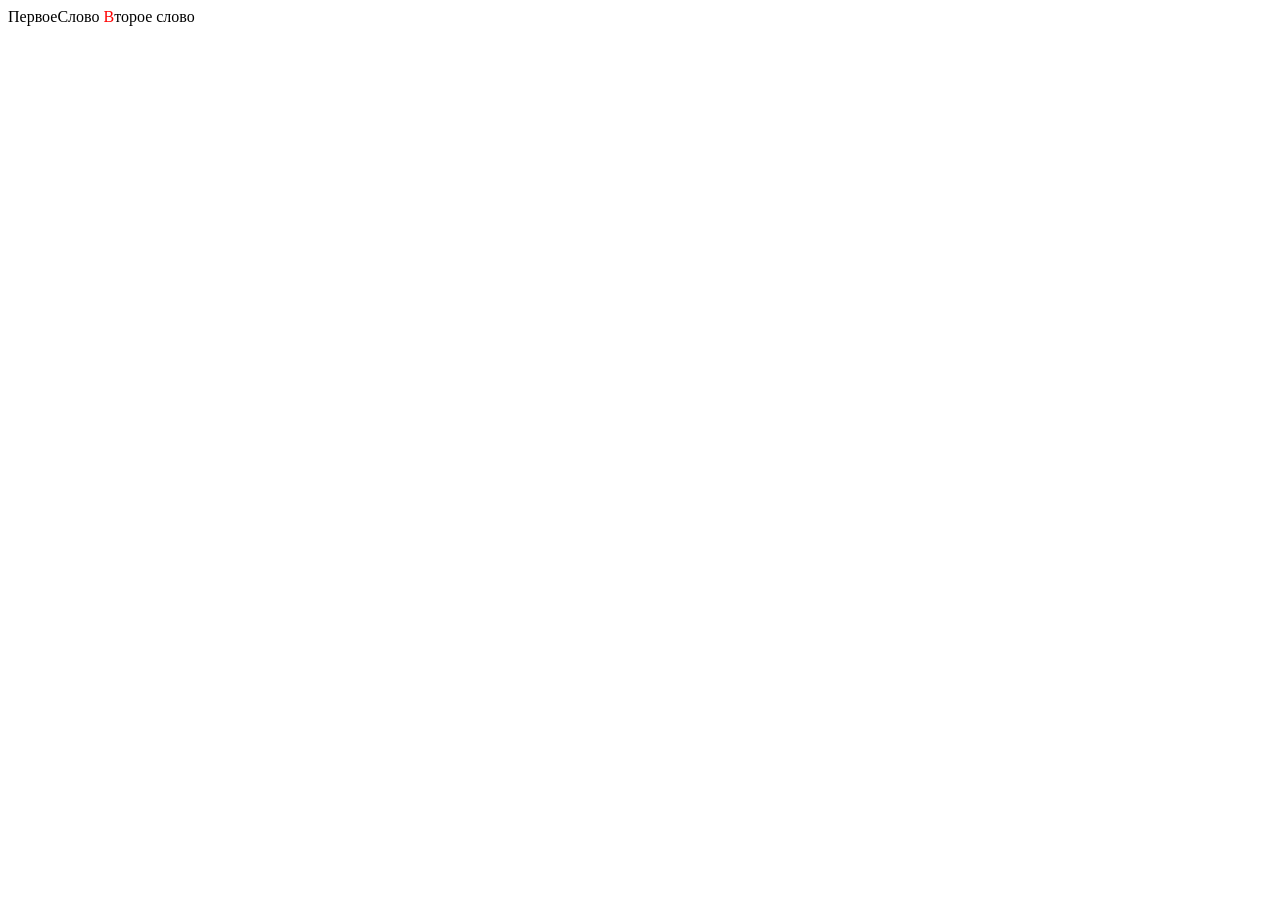
<file: index.html>
<html lang="en">
<head>
    <meta charset="UTF-8">

    <meta name="viewport" content="width=device-width, initial-scale=1.0">
    <title>Лаба</title>
    <style>
        .fw:after{
            content: " В";
            color:red;
        }
        
    </style>
</head>
<body>
   <span class ="fw"> ПервоеСлово</span>торое слово
  
</body>
</html>
</file>
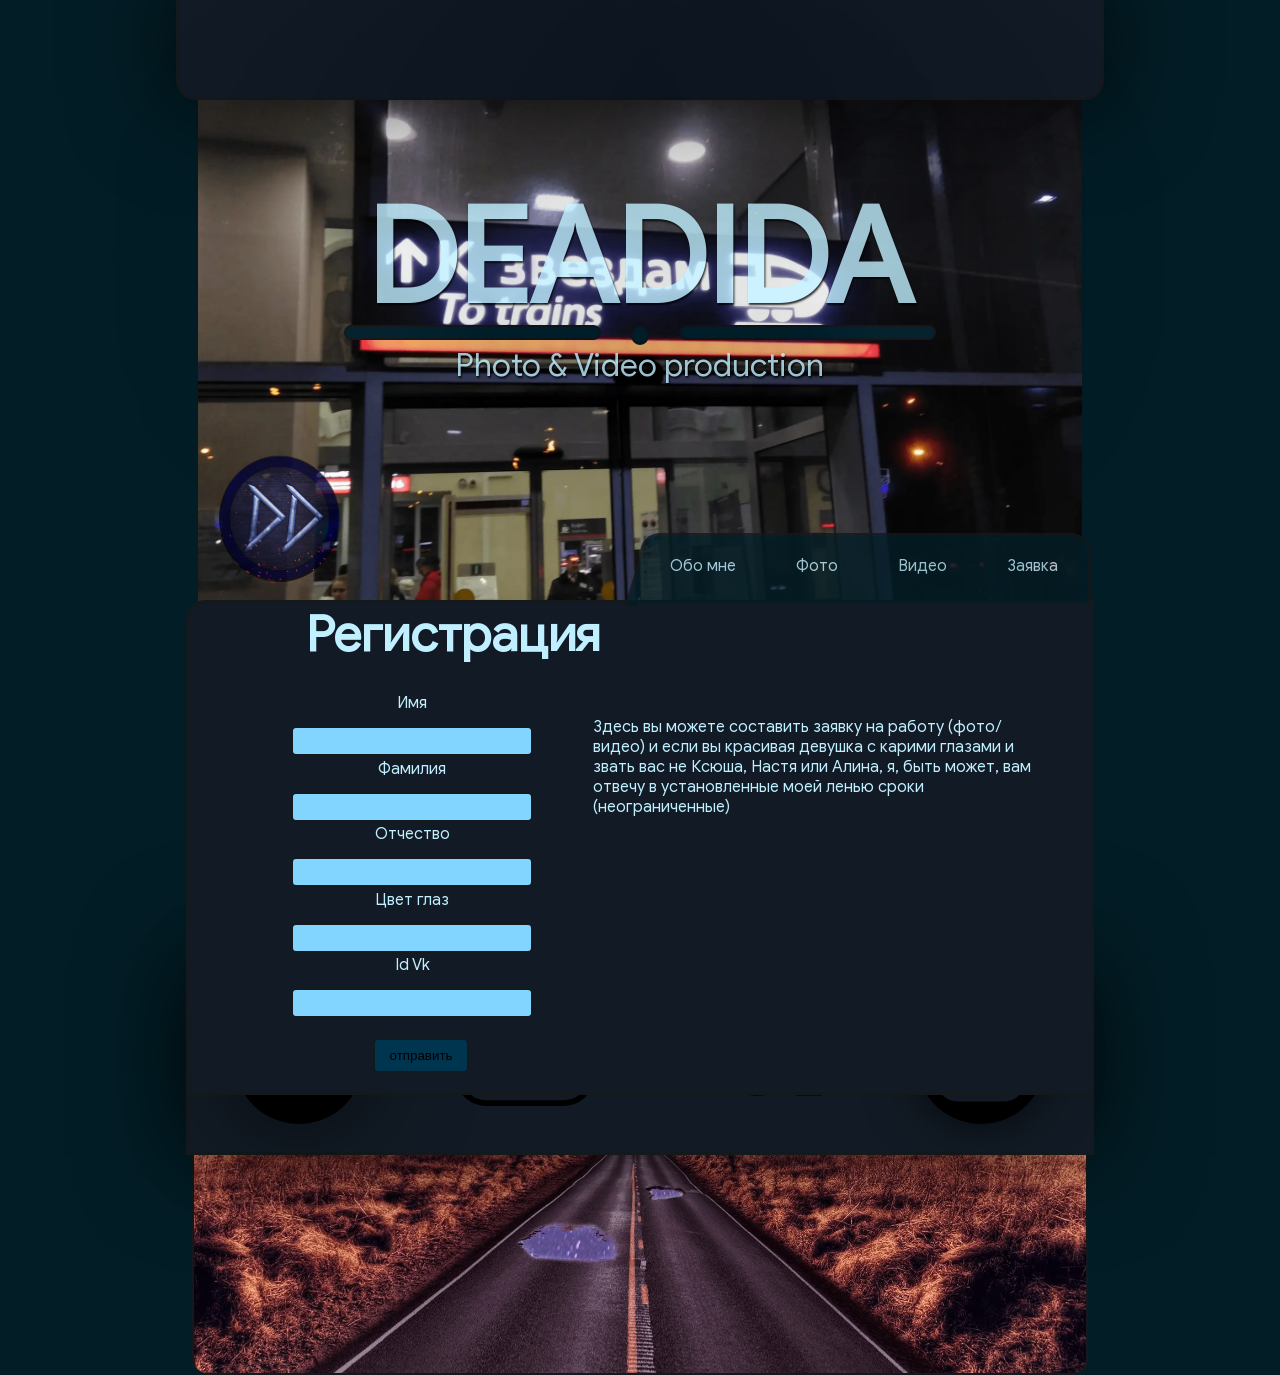
<file: reg.html>
<html lang="en">
<head>
    <meta charset="UTF-8">

    <meta name="viewport" content="width=device-width, initial-scale=1.0">
    <title>Регистрация</title>

    <link rel="stylesheet" href="styles/styles2.css" type="text/css">
</head>
<body>
    <header speeds ="20" class="header4 layer head">
        <div speeds ="40" class="layer headh"> 
            <div class="phonenav">
                <a href="about.html" class="pnItems"><div>Обо мне</div></a>
                <a href="photo.html" class="pnItems"><div >Фото</div></a>
                <a href="video.html" class="pnItems"><div >Видео</div></a>
                <a href="reg.html" class="pnItems"><div >Заявка</div></a>
            </div>
        </div>
        <h1 speeds ="35" class="layer" ><span class = "shad">DEADIDA<span></h1>
            <div speeds ="45" class="layer conteinerofline">
                <div class="citem1"></div>
                <div class="citem2"></div>
                <div class="citem1"></div>
            </div>
        <div class="layer"><small ><span speeds ="235" class = " shad">  Photo & Video production</span></div></small>
    </header>
    
    <section speeds ="40" class= "layer">
        <div class="layer section">
            <div class="plaash">
            </div>
            <div speeds = "70" class="layer1 logo"><img src="images/logo.png" alt="это был логотип" class = "ImgSize"></div>
            <nav>
                <div class="navitem"><a href="about.html"><span class = "i1">Обо мне</span></a></div>
                <div class="navitem"><a href="photo.html"><span class = "i2">Фото</span></a></div>
                <div class="navitem"><a href="video.html"><span class = "i3">Видео</span></a></div>
                <div class="navitem"><a href="reg.html"><span class = "i5">Заявка</span></a></div>
            </nav>
        </div>
        <h2 class = "me">Регистрация</h2>
        <div class="containerofreg">
            <form>
                <p class= "ie">Имя</p>
                <input id ="form1" name="имя" id='name'>
                <p class= "ie">Фамилия</p>
                <input id ="form1" name="фамилия" id='name'> 
                <p class= "ie">Отчество</p>
                <input id ="form1" name="отчество" id='name'> 
                <p class= "ie">Цвет глаз</p>
                <input id ="form1" name="цвет глаз" id='name'>
                <p class= "ie">Id Vk</p> 
                <input id ="form1" name="id Vk" id='name'> 
                <input class ="ieB" type='button' value='отправить'>
            </form>
            <div class="regdescription">
                Здесь вы можете составить заявку на работу (фото/видео)
                 и если вы красивая девушка с карими глазами и звать вас не Ксюша, Настя или Алина, я,
                  быть может, вам отвечу в установленные моей ленью сроки (неограниченные)
            </div>
        </div>
    </section>
<div class="posreg"></div><div class="prefooter3 prefooter"></div></div>
<div class="posreg2 layer" speeds = "10000" ></div>
    <footer class=" layer" speeds = "-10" >
        <div class="SvgCont">
            <a href="https://twitter.com/Deadida322" class="SvgItem1"></a>
            <a href="https://www.youtube.com/channel/UCnaMoszaAuo6QIQ1X-cICiA" div class="SvgItem2"></a>
            <a href="https://vk.com/davidal" div class="SvgItem3"></a>
            <a href="https://www.instagram.com/deadida32/" class="SvgItem4"></a>
        </div>
    </footer></div>
    <script src="js/jquery-1.12.4.min.js"></script>
    <script src="js/jquery.event.move.js" type="text/javascript"></script>
    <script src="js/jquery.twentytwenty.js" type="text/javascript"></script>
    <script src="main.js">
        $('#BeforeAfterContainer').twentytwenty()
    </script>


</body>

</html>
</file>
<file: styles/styles2.css>
@font-face{
    font-family: GoogleS; 
    src: url(fonts/WebFont.ttf);

}
.phonenav{
    display: none;
}
* {
    box-sizing: border-box;
    margin: 0px;
    padding: 0;
    
}
a { z-index: 30; 
    text-decoration: none; 
    color: #c0efff;
   } 
a:hover { text-decoration: none; }
body{
    margin: 0;
    padding: 0;
    background: #031d26;
    font-family: 'GoogleS';
    color: #c0efff;
}

header{
    position: relative;
    text-align: center;
    box-sizing: border-box;
    min-height: 80%;
    padding-top: 10%;
    width: 69%;
    background-position:center;
    background-image: url(../images/main2.jpg);
    background-size:cover;
    left: 15.5%;
    right: 22.5%;
    margin-top: 50px;

}
.header2{
    background-image: url(../images/after.jpg);
}
.header4{
    background-image: url(../images/head4.jpg);
}
.containerofreg{
    margin-top: 3%;
    display: flex;
    justify-content: space-around;
    width:100%;
}

form{
    margin-left: 10%;
    display: flex;
    justify-content: space-around;
    flex-direction: column;
    text-align: center;
    height: 400px;
}
input{
    margin-left: -20%;
    border: 2px solid #13191c;
    border-radius:5px; 
    background-color: #81d5ff;
    width: 140%;
    height: 30px;
}
.ie{
    font-size: 16px;
    height: 30px;
}
.ieB{
    background-color: #003550;
    width: 55%;
    margin-left: 27.5%;
    margin-top: 10%;
    margin-bottom: 10%;
    height: 35px;
}
.posreg{
    margin-top: -280px;
}
.posreg2{
    margin-top: -170px;
}
.regdescription{
    width: 50%;
    margin-top: 25px;
}
h1{
    font-size: 200px;
    opacity: 0.8;
}
h2{
    font-size: 50px;
}
.shad{
    text-shadow: 1px 2px 2px black, 0 0 2em black;
}
small{
    padding: -15px;
    font-size:55px;
    opacity: 0.8;
}
.headh{
    display: block;
    position: absolute;
    top:-70px;
    left: -2.5%;
    background-color:#121b25;
    width: 105%;
    height: 120px;
    border-radius: 0px 0px 20px 20px;
    border: 3px solid #13191c;
    box-shadow: 0 0.2px 100px 2px rgba(0,0,0,0.7);
}
.conteinerofline{
    margin: 0 auto;
    margin-top: -15px;
    display:flex;
    top: 30%;
    justify-content: space-around;
    width: 67%;
}

.citem1{
    width: 50%;
    height: 15px;
    background-color: #04232e;
    border-radius: 15px;
    border: 2px solid #13191c;
}
.citem2{
    margin-left: 30px;
    margin-right: 30px;
    width: 20px;
    height: 20px;
    background-color: #04232e;
    border-radius: 15px;
    border: 2px solid #13191c;
}
nav{
    width:100%;
    height: 40px;
    display: flex;
    justify-content: space-around;
    align-items: start;

}
.navitem{
    min-width:70px;
}
.section{
    position: relative;
    width:50%;
    top: -70px;
    background-color:rgba(3,29,38,1);
    left: 50%;
    right: 15%;
    height: 70px;
    padding-top:20px;
    border-right: 3px solid #13191c;
    border-top: 3px solid #13191c;
    border-radius: 20px 20px 0px 0px;
    opacity: 80%;
}
.logo{
    position: absolute;
    top: -130px;
    left: -94%;
    width: 30%;
}
section{
    position: relative;
    top:-50px;
    left: 14.5%;
    right: 15%;
    background-color:#121b25;
    border: 3px solid #13191c;
    width: 71%;
    border-radius: 20px 0px 0px 0px;
    z-index: 2;

}
.section2{
    display: flex;
    justify-content: space-between;
    width: 93%;
    margin-left: 5%;

}
.plaash{
    background-color:rgba(3,29,38,1);
    transform: skewX(-17deg);
    width: 2.8%;
    height: 70px;
    top:0;
    left:-1.2%;
    position: absolute;
    border-radius: 20px 20px 0px 0px;
    border-left: 3px solid #13191c;
}
span{
    transition: all ease-in-out 0.5s;
}
 a span:hover {
    text-decoration: underline;
    color: #38c4f4;
    font-size: 30px;
    transition: all ease-in-out 0.3s;
    text-shadow: 1px 2px 2px black;
    
   }
.ya{
    border-radius: 15px;
    width: 100%;
    margin-bottom: 40px;
}
.about{
    width: 30%; 
    margin-top: 10px;
    font-size: 20px;
    text-align:left;}
.me{
    margin-left: 13%;
    margin-top: -70px;

}
.line{
    width: 97%;
    height: 10px;
    background-color: #04232e;
    border-radius: 15px;
    border: 2px solid #13191c;
    position: absolute;
    left: 1.5%;
}
.AeContainer{
    display: flex;
    margin-top: 20px;
    justify-content: space-around;
    transition: ease-in-out 0.3s;
}
.AeContainer img:hover {
    transform: scale(1.2);
    transition: ease-in-out 0.3s;
   
}
#lay3 :hover {
    width: 40%;
    background-color: #25c5ff;
   
}

.AeContainer img{
    transition: ease-in-out 0.3s;
   
}
.AeItem{
    position: relative;
    width:25%;
    margin: 30px;
    border: 2px solid #13191c;
}
.AeItemIMG{
    margin-left: 0%;
    width: 10vw;
    border: 2px solid #13191c;
}
.ContainerOf3lines{
    display: flex;
    margin-top: 10px;
    justify-content: space-around;
}
.lines3{
    height: 10px;
    width: 30%;
    background-color: #04232e;
    border-radius: 15px;
    border: 2px solid #13191c;
}
.lines2{
    width: 30%;
}
.ContainerOf2lines{
    width: 60vw;
    display: flex;
    margin-top: 10px;
    margin-left: 5%;
    justify-content: space-around;

}
.lines1{
    width: 100%;
    margin-left: 10%;
    padding-left: 7%;

}
.ImgSize{
    width: 90%;
}
.pos{
    position: relative;
    margin-top: -800px; 
}
.pos2{
    position: relative;
    margin-top: -300px; 
}
.pos4{
    position: relative;
    margin-top: -950px; 
}
.pos44{
    position: relative;
    margin-top: -350px; 
}
.prefooter{
    position: relative;
    left: 15%;
    bottom: 100px;
    width:70%;
    height:600px;
    display: block;
    border-radius: 15px;
    border: 2px solid #13191c;
    background-image: url(../images/pf2.jpg);
    background-position:center;
    background-size: cover;
}
.prefooter2{
    background-image: url(../images/pf3.jpg);
}
.prefooter3{
    background-image: url(../images/pf4.jpg);
}
footer{
    position: relative;
    display: flex;
    background-color:#121b25;
    height: 200px;
    width: 71%;
    left: 14.5%;
    top: -20px;
    z-index: 1;
    border-radius: 20px 20px 0px 0px;
    border: 3px solid #13191c;
    box-shadow: 0 0.2px 100px 2px rgba(0,0,0,0.7);
}
.SvgCont{
    display: flex;
    margin-top: 10px;
    width: 100%;
    margin-top: 30px;
    height:70%;
    justify-content: space-around;
}
.SvgItem1{
    transition: all ease-in-out 0.5s;
    background-image: url(../images/tw1.svg);
    background-position:center;
    background-size: cover;
    width: 130px;
    border-radius: 1500px;
    box-shadow: 0 0.2px 100px 2px rgba(0,0,0,0.7);
}
.SvgItem2{
    transition: all ease-in-out 0.5s;
    background-image: url(../images/yt1.svg);
    background-size: cover;
    width: 140px;
    background-position:center;
}
.SvgItem3{
    transition: all ease-in-out 0.5s;
    background-image: url(../images/vk1.svg);
    background-size: cover;
    width: 140px;;
    background-position:center;
}
.SvgItem4{
    
    background-image: url(../images/inst1.svg);
    background-size: cover;
    border-radius: 150px;
    width: 130px;;
    box-shadow: 0 0.2px 50px 2px rgba(0,0,0,0.7);
    transition: all ease-in-out 0.5s;
    background-position:center;
}
.SvgItem1:hover{
    transition: all ease-in-out 0.5s;
    background-image: url(../images/tw2.svg);
    border-radius: 150px;
    box-shadow: 0 0.2px 100px 2px rgba(0,0,0,0);
    
}
.SvgItem2:hover{
    background-image: url(../images/yt2.svg);
    transition: all ease-in-out 0.5s;
}
.SvgItem3:hover{
    background-image: url(../images/vk2.svg);
    transition: all ease-in-out 0.5s;
}
.SvgItem4:hover{
    background-image: url(../images/inst2.svg);
    transition: all ease-in-out 0.5s;
    box-shadow: 0 0.2px 100px 2px rgba(0,0,0,0);
}
.AeContainer2{
    display: flex;
    margin-top: 620px;
    height:100px;
    justify-content: space-around;
    transition: ease-in-out 0.3s;
}
.AeItemIMG2{
    margin: 10%;
    width: 5vw;

}


.galleryContainer{
    display: flex;
    width: 0%;
    height: 150px;
    margin-top: 20px;
    justify-content: space-around;
    animation-duration: 1.5s;
    animation-timing-function: ease-out;
    animation-iteration-count: 1;
    animation-fill-mode: forwards;
    z-index: 4000;
}
@keyframes vidcont{
    0%{
        opacity: 0%;
        width: 0%;
        z-index: 4000000;
    }
    70%{
        opacity: 100%;
    }
    100%{
        width: 100%;
        z-index: 40000;
    }
}
@keyframes vidcont3{
    0%{
        opacity: 0%;
        width: 0%;
        z-index: 4000000;
    }
    100%{
        width: 100%;
        z-index: 40000;
        opacity: 100%;
    }
}
.gal1{
    transition: all ease-in-out 0.5s;
    background-image: url(../images/gal1.webp);
    background-position:center;
    background-size: cover;
    width: 40%;
    height: 200px;
    border-radius: 15px;
    box-shadow: 0 0.2px 100px 2px rgba(0,0,0,0.3);
    border: 3px solid #13191c;
    z-index: 300;
}

.Arrow{
    transition: all ease-in-out 0.5s;
    margin-top: 65px;
    background-image: url(../images/Arrow.png);
    background-position:center;
    background-size: cover;
    width: 40%;
    height: 50px;
    border-radius: 2px;
    display: block;
    z-index: 300;

}
.posl{
    position: relative;
    top: 250px;
}
.gal2{
    transition: all ease-in-out 0.5s;
    background-image: url(../images/gal2.webp);
    background-position:center;
    background-size: cover;
    width: 40%;
    height: 200px;
    border-radius: 15px;
    box-shadow: 0 0.2px 100px 2px rgba(0,0,0,0.3);
    border: 3px solid #13191c;
    z-index: 300;
}
.gal3{
    transition: all ease-in-out 0.5s;
    background-image: url(../images/gal3.webp);
    background-position:center;
    background-size: cover;
    width: 40%;
    height: 200px;
    border-radius: 15px;
    box-shadow: 0 0.2px 100px 2px rgba(0,0,0,0.3);
    border: 3px solid #13191c;
    z-index: 300;

}
.gal4{
    transition: all ease-in-out 0.5s;
    background-image: url(../images/gal4.webp);
    background-position:center;
    background-size: cover;
    width: 40%;
    height: 200px;
    z-index: 300;
    border-radius: 15px;
    box-shadow: 0 0.2px 100px 2px rgba(0,0,0,0.3);
    border: 3px solid #13191c;

}
.gal5{
    transition: all ease-in-out 0.5s;
    background-image: url(../images/gal5.webp);
    background-position:center;
    background-size: cover;
    width: 40%;
    z-index: 300;
    height: 200px;
    border-radius: 15px;
    box-shadow: 0 0.2px 100px 2px rgba(0,0,0,0.3);
    border: 3px solid #13191c;

}.gal6{
    transition: all ease-in-out 0.5s;
    background-image: url(../images/gal6.webp);
    background-position:center;
    background-size: cover;
    width: 40%;
    z-index: 300;
    height: 200px;
    border-radius: 15px;
    box-shadow: 0 0.2px 100px 2px rgba(0,0,0,0.3);
    border: 3px solid #13191c;

}.gal7{
    transition: all ease-in-out 0.5s;
    background-image: url(../images/gal7.webp);
    background-position:center;
    background-size: cover;
    z-index: 300;
    width: 40%;
    height: 200px;
    border-radius: 15px;
    box-shadow: 0 0.2px 100px 2px rgba(0,0,0,0.3);
    border: 3px solid #13191c;

}

.gal8{
    transition: all ease-in-out 0.5s;
    background-image: url(../images/gal8.webp);
    background-position:center;
    background-size: cover;
    width: 40%;
    z-index: 300;
    height: 200px;
    border-radius: 15px;
    box-shadow: 0 0.2px 100px 2px rgba(0,0,0,0.3);
    border: 3px solid #13191c;

}
.gal9{
    transition: all ease-in-out 0.5s;
    background-image: url(../images/gal9.webp);
    background-position:center;
    background-size: cover;
    width: 40%;
    height: 200px;
    border-radius: 15px;
    box-shadow: 0 0.2px 100px 2px rgba(0,0,0,0.3);
    border: 3px solid #13191c;
    z-index: 300;
}
.gal10{
    transition: all ease-in-out 0.5s;
    background-image: url(../images/about1.jpg);
    background-position:center;
    background-size: cover;
    width: 40%;
    height: 200px;
    border-radius: 15px;
    box-shadow: 0 0.2px 100px 2px rgba(0,0,0,0.3);
    border: 3px solid #13191c;
    z-index: 300;
}
.gal11{
    transition: all ease-in-out 0.5s;
    background-image: url(../images/gal11.webp);
    background-position:center;
    background-size: cover;
    width: 40%;
    height: 200px;
    border-radius: 15px;
    box-shadow: 0 0.2px 100px 2px rgba(0,0,0,0.3);
    border: 3px solid #13191c;
    z-index: 300;
}
.gal12{
    transition: all ease-in-out 0.5s;
    background-image: url(../images/gal12.webp);
    background-position:center;
    background-size: cover;
    width: 40%;
    height: 200px;
    border-radius: 15px;
    box-shadow: 0 0.2px 100px 2px rgba(0,0,0,0.3);
    border: 3px solid #13191c;
    z-index: 300;
}
.gal13{
    transition: all ease-in-out 0.5s;
    background-image: url(../images/gal13.webp);
    background-position:center;
    background-size: cover;
    width: 40%;
    height: 200px;
    border-radius: 15px;
    box-shadow: 0 0.2px 100px 2px rgba(0,0,0,0.3);
    border: 3px solid #13191c;
    z-index: 300;
}
.gal14{
    transition: all ease-in-out 0.5s;
    background-image: url(../images/gal14.webp);
    background-position:center;
    background-size: cover;
    width: 40%;
    height: 200px;
    border-radius: 15px;
    box-shadow: 0 0.2px 100px 2px rgba(0,0,0,0.3);
    border: 3px solid #13191c;
    z-index: 300;
}
.gal15{
    transition: all ease-in-out 0.5s;
    background-image: url(../images/gal15.webp);
    background-position:center;
    background-size: cover;
    width: 40%;
    height: 200px;
    border-radius: 15px;
    box-shadow: 0 0.2px 100px 2px rgba(0,0,0,0.3);
    border: 3px solid #13191c;
    z-index: 300;
}
.gal16{
    transition: all ease-in-out 0.5s;
    background-image: url(../images/gal16.webp);
    background-position:center;
    background-size: cover;
    width: 40%;
    height: 200px;
    border-radius: 15px;
    box-shadow: 0 0.2px 100px 2px rgba(0,0,0,0.3);
    border: 3px solid #13191c;
    z-index: 300;
}
.gal17{
    transition: all ease-in-out 0.5s;
    background-image: url(../images/vid1.jpg);
    background-position:center;
    background-size: cover;
    width: 40%;
    height: 200px;
    border-radius: 15px;
    box-shadow: 0 0.2px 100px 2px rgba(0,0,0,0.3);
    border: 3px solid #13191c;
    z-index: 300;
}
.gal18{
    transition: all ease-in-out 0.5s;
    background-image: url(../images/vid2.jpg);
    background-position:center;
    background-size: cover;
    width: 40%;
    height: 200px;
    border-radius: 15px;
    box-shadow: 0 0.2px 100px 2px rgba(0,0,0,0.3);
    border: 3px solid #13191c;
    z-index: 300;
}
.gal19{
    transition: all ease-in-out 0.5s;
    background-image: url(../images/gal19.jpg);
    background-position:center;
    background-size: cover;
    width: 40%;
    height: 200px;
    border-radius: 15px;
    box-shadow: 0 0.2px 100px 2px rgba(0,0,0,0.3);
    border: 3px solid #13191c;
    z-index: 300;
}
.gal20{
    transition: all ease-in-out 0.5s;
    background-image: url(../images/gal20.jpg);
    background-position:center;
    background-size: cover;
    width: 40%;
    height: 200px;
    border-radius: 15px;
    box-shadow: 0 0.2px 100px 2px rgba(0,0,0,0.3);
    border: 3px solid #13191c;
    z-index: 300;
}
.gal21{
    transition: all ease-in-out 0.5s;
    background-image: url(../images/gal21.jpg);
    background-position:center;
    background-size: cover;
    width: 40%;
    height: 200px;
    border-radius: 15px;
    box-shadow: 0 0.2px 100px 2px rgba(0,0,0,0.3);
    border: 3px solid #13191c;
    z-index: 300;
}
.gal22{
    transition: all ease-in-out 0.5s;
    background-image: url(../images/gal22.jpg);
    background-position:center;
    background-size: cover;
    width: 40%;
    height: 200px;
    border-radius: 15px;
    box-shadow: 0 0.2px 100px 2px rgba(0,0,0,0.3);
    border: 3px solid #13191c;
    z-index: 300;
}
.gal23{
    transition: all ease-in-out 0.5s;
    background-image: url(../images/gal23.jpg);
    background-position:center;
    background-size: cover;
    width: 40%;
    height: 200px;
    border-radius: 15px;
    box-shadow: 0 0.2px 100px 2px rgba(0,0,0,0.3);
    border: 3px solid #13191c;
    z-index: 300;
}
.gal25{
    transition: all ease-in-out 0.5s;
    background-image: url(../images/gal25.jpg);
    background-position:center;
    background-size: cover;
    width: 40%;
    height: 200px;
    border-radius: 15px;
    box-shadow: 0 0.2px 100px 2px rgba(0,0,0,0.3);
    border: 3px solid #13191c;
    z-index: 300;
}
.gal26{
    transition: all ease-in-out 0.5s;
    background-image: url(../images/gal26.jpg);
    background-position:center;
    background-size: cover;
    width: 40%;
    height: 200px;
    border-radius: 15px;
    box-shadow: 0 0.2px 100px 2px rgba(0,0,0,0.3);
    border: 3px solid #13191c;
    z-index: 300;
}
.posLine{
    position: relative;
    top: 100px;
}
.posLine2{

    margin-top: 400px;
}
#vid1{
    transition: all ease-in-out 0.5s;
    background-position:center;
    background-size: cover;
    width: 80%;
    height: 60%;
    border-radius: 15px;
    box-shadow: 0 0.2px 100px 2px rgba(0,0,0,0.3);
    border: 3px solid #13191c;
    z-index: 300;
}
#vid2{
    transition: all ease-in-out 0.5s;
    background-position:center;
    background-size: cover;
    width: 40%;
    height: 60%;
    border-radius: 15px;
    box-shadow: 0 0.2px 100px 2px rgba(0,0,0,0.3);
    border: 3px solid #13191c;
    z-index: 300;
}
#vid3{
    transition: all ease-in-out 0.5s;
    background-position:center;
    background-size: cover;
    width: 80%;
    height: 60%;
    border-radius: 15px;
    box-shadow: 0 0.2px 100px 2px rgba(0,0,0,0.3);
    border: 3px solid #13191c;
    z-index: 300;
}
.VidContainer{
    display: flex;
    width: 100%;
    height: 160%;
    margin-top: 20px;
    cursor: pointer;
    justify-content: space-around;
}
.descriptionContainer{
    display: flex;
    width: 100%;
    height: 170px;
    margin-top: 55px;
    justify-content: space-around;
}
.desc1{
    margin-left: 0%;
    width: 20%;
    text-align: center;
    animation-duration: 1.5s;
    animation-timing-function: ease-out;
    animation-iteration-count: 1;
    animation-fill-mode: forwards;
    opacity: 0;
}
h4{
    z-index: 200;
}
@keyframes vidcont2{
    0%{
        opacity: 0%;
    }
    100%{
        opacity: 100%;
    }
    
}
.descvid1{
    margin-left: 0%;
    width: 80%;
    height: 300%;
    text-align: center;
}
.descriptionvidContainer{
    display: flex;
    width: 100%;
    height: 70px;
    margin-top: 55px;
    justify-content: space-around;
}
.gal:hover{
    transform: scale(1.2);
    box-shadow: 0 0.2px 100px 2px rgba(0, 204, 255, 0.5);
    z-index: 300;
    cursor: pointer;
}
.descriptionContainer > a:hover{
    font-size: 6px;
    color: #25c5ff;

}
#Box{
    margin: 30px auto;
    width: 80%;
    height: 60%;
    z-index: 40000000;
    border-radius: 14px;
    border: 3px solid #13191c;
}
.el1{
    width: 100%;
    height: 100%;
}
.gallery2{
    height: 140%;
}
.pelena{
    display: none;
    width: 100%;
    height: 110%;
    position: fixed;
    background-color: black;
    opacity: 50%;
    z-index: 29;
    top: -5%;
    cursor: pointer;
}
.ShowPhoto{
    display: none;
    position: fixed;
    width: 40%;
    margin-left: 30% ;
    margin-top: 0% ;
    z-index: 30;
    background-image: ;
    background-position: center;
    background-image: cover;
    border-radius: 15px;
    animation-name: opc;
    animation-duration: 0.5s;
    transition: 0.5s ease-in;
}
.SZ{
    border-radius: 15px;
    width:98%;
    margin:1%;
}
.krest{
    position:fixed;
    background-color: #b8edfd;
    border-radius: 30px;
    right: 31%;
    margin-top: 1% ;
    z-index: 32;
    width: 30px;
    height: 30px;
    border: 2px solid #b8edfd;
    opacity: 60%;
    animation-name: opc2;
    cursor: pointer;
    animation-duration: 0.5s;
    transition: 1s ease-in;
    display: none;
}
.desc2{
    margin-top: -40px;
}
@keyframes opc{
    0%{
        opacity: 0%;
        transform: scale(0.5);
    }
    100%{
        opacity: 100%;
        transform: scale(1);
    }
}
@keyframes opc2{
    0%{
        opacity: 0%;
        transform: scale(0.);
    }
    50%{
        opacity: 0%;
        transform: scale(0.5);
    }
    100%{
        opacity: 60%;
        transform: scale(1);
    }
}
@keyframes vidcont{
    0%{
        opacity: 0%;
        width: 0%;
    }
    80%{
        opacity: 100%;
    }
    100%{
        width: 100%;
    }
}
@media screen and (max-width: 1600px){
    #Box{
        margin: 30px auto;
        width: 80%;
        height: 440px;
        z-index: 40000000;
        border-radius: 14px;
        border: 3px solid #13191c;
    }

}
@media screen and (max-width: 1500px){
    .posreg{
        margin-top: -380px;
    }
    .posreg2{
        margin-top: -170px;
    }
    .about{
        font-size: 18px;
    }
    .section2{
        width: 90%;
        margin-left: 5%;

    }
    .ya{
        width: 70%;
    }
    .imgsize{
        margin-top: 30px;
    }
    footer{
        height: 180px;
    }
    .pos4{
        position: relative;
        margin-top: -850px; 
    }
    .pos44{
        position: relative;
        margin-top: -350px; 
    }
    
}
@media screen and (max-width: 1000px){
    .desc1{
        font-size:12px;
    }
}
@media screen and (max-width: 1400px){

    .desc1{
        font-size:14px;
    }
    footer{
        height: 160px;
    }
    .imgsize{
        margin-top: 40px;
    }
    .SvgItem2{
        width: 140px;
    }
    .SvgItem3{
        width: 140px;;
    }
    .about{
        font-size: 16px;
    }
    .section2{
        width: 90%;
        margin-left: 5%;

    }
    .ya{
        width: 70%;
    }  
    header{
        position: relative;
        text-align: center;
        box-sizing: border-box;
        padding-top: 10%;
        min-height:700px;
    }
}
@media screen and (max-width: 1300px){
    .posreg{
        margin-top: -420px;
    }
    .posreg2{
        margin-top: -370px;
    }
    .pos2{
        position: relative;
        margin-top: -230px; 
    }
    .pos{

        margin-top: -830px; 
    }
    .twentytwenty{
        height: 330px;
    }
    .pos4{
        position: relative;
        margin-top: -950px; 
    }
    .pos44{
        position: relative;
        margin-top: -150px; 
    }
    #Box{
        margin: 30px auto;
        width: 80%;
        height: 330px;
        z-index: 40000000;
        border-radius: 14px;
        border: 3px solid #13191c;
    }
    footer{
        height: 100px;
    }
    .imgsize{
        margin-top: 50px;
    }
    .ya{
        position: relative;
        left: 0%;
        border-radius: 15px;
        width: 80%;
        margin-bottom: 40px;
    }   
    .section2{
        width: 90%;
        margin-left: 5%;
    }
    .about{
        width: 40%; }
    h1{
        font-size: 130px;
    }
    small{
        font-size: 32px;
    }
    .{
        z-index: -1;
        width: 7.8%;
        top:0;
        left:-2.2%;
    }
    header{
        position: relative;
        text-align: center;
        box-sizing: border-box;
        padding-top: 10%;
        min-height:600px;
    }
    .prefooter{
        top: -300px;
        height:500px;
    
    }
    .AeContainer2{
        display: none;
    }
    footer{
        height: 200px;
        top: 00px;
    }
    nav{
        width:100%;
        height: 40px;
        display: flex;
        justify-content: space-around;
        align-items: start;
    
    }
    .navitem{
        min-width:40px;
    }
    a span:hover {
        font-size: 22px;
        
       }
    .prefooter{
        top: 50px;
        width:70%;
        height:600px;
    }
         
}
@media screen and (max-width: 1200px){
    .pos4{
        position: relative;
        margin-top: -850px; 
    }
    .pos44{
        position: relative;
        margin-top: -480px; 
    }
    .pos2{
        position: relative;
        margin-bottom: -480px; 
    }
    .pos{
        position: relative;
        margin-top: -830px; 
    }
    .SvgCont{
        height:40%;
    }
    .SvgItem1{
        width: 60px;
    }
    .SvgItem2{
        width: 60px;;
    }
    .SvgItem3{
        width: 60px;
    }
    .SvgItem4{
        width: 60px;;
    }
    footer{
        max-height: 120px;
    }
    .imgsize{
        margin-top: 70px;
    }
    header{
        position: relative;
        text-align: center;
        box-sizing: border-box;
        padding-top: 10%;
        min-height:600px;
    }
    .pos2{
        position: relative;
        margin-top: -400px; 
    }
    
    .prefooter{
        margin-top: 350px;
        width:70%;
        height:400px;
    }
    .ya{
        position: relative;
        left: 5%;
        border-radius: 15px;
        width: 80%;
        margin-bottom: 40px;
    }   
    .section2{
        width: 90%;
        margin-left: 5%;
    }
    .about{
        width: 40%; }
    h1{
        font-size: 100px;
    }
    small{
        font-size: 30px;
    }
    .plaash{
        z-index: -1;
        width: 7.8%;
        top:0;
        left:-2.2%;
    }
    header{
        position: relative;
        text-align: center;
        box-sizing: border-box;
        padding-top: 10%;
        min-height:600px;
    }
    .prefooter{
        top: -300px;
        height:500px;
    
    }
    .AeContainer2{
        display: none;
    }
    footer{
        height: 200px;
        top: 00px;
    }
    nav{
        width:100%;
        height: 40px;
        display: flex;
        justify-content: space-around;
        align-items: start;
    
    }
    .navitem{
        min-width:40px;
    }
    a span:hover {
        font-size: 22px;
    }
}
@media screen and (max-width: 1600px){
    .about{
        width: 30%; 
        margin-top: 10px;
        font-size: 19px;
        text-align:left;}
}
@media screen and (max-width: 1500px){
    .about{
        width: 40%; 
        margin-top: 10px;
        font-size: 18px;
        text-align:left;}
        .ya{
            position: relative;
            left: 5%;
        }   
}
@media screen and (max-width: 1400px){
    .about{
        width: 100%; 
        margin-top: 10px;
        font-size: 15px;
        text-align:left;}
        .ya{
            position: relative;
            left: 30%;
            width: 80%;
        } 
}

@media screen and (max-width: 700px){
    .prefooter{
        background-image: url(../images/pf2m.jpg);
    }
    .prefooter2{
        background-image: url(../images/pf3.jpg);
    }
    .prefooter3{
        background-image: url(../images/pf4m.jpg);
    }
    
    .posreg{
        margin-top: -175px;
    }
    .posreg2{
        margin-top: -355px;
    }
    .regdescription{
        width: 50%;
        margin-top: 30px;
        margin-left: 10px;
    }
    input{
        margin-left: 0%;
        border: 2px solid #13191c;
        border-radius:5px; 
        background-color: #81d5ff;
        width: 100%;
        height: 30px;
    }
    form{
        margin-left: 0%;
        display: flex;
        justify-content: space-around;
        flex-direction: column;
        text-align: center;
        height: 400px;
    }
    .pos4{
        margin-top: -430px;
    }
    .pos44{
        margin-top: -420px;
    }
    #vid1{
        transition: all ease-in-out 0.5s;
        background-position:center;
        background-size: cover;
        width: 90%;
        height: 70%;
       
    }
    .descvid1{
        margin-top: -10%;
        width: 80%;
        height: 100%;
        font-size: 13px;
        text-align: center;
    }
    .pos{
        margin-bottom: -390px;
    }
    .pos2{
        margin-bottom: -420px;
    }
    section{
        position: relative;
        top:-50px;
        left: 14.5%;
        right: 15%;
        background-color:#121b25;
        border: 3px solid #13191c;
        width: 1000vh;
        border-radius: 15px 15px 0px 0px;
        z-index: 2;
    
    }
    .section{
        opacity: 0%;
    }
    body{
        overflow-x:hidden;
    }
    .ya{
        position: relative;
        left: 20%;
        border-radius: 5px;
        width: 60%;
        margin-bottom: 0px;
    }   
    .about{
        text-align: center;
        position: relative;
        width: 100%;
        font-size: 12px; 
        left: 0;
    }
    h1{
        font-size: 40px;
    }
    small{
        font-size: 18px;
    }
    .plaash{
        z-index: -1;
        width: 7.8%;
        top:0;
        left:-2.2%;
    }
    header{
        position: relative;
        text-align: center;
        box-sizing: border-box;
        padding-top: 10%;
        min-height:200px;
    }
    .prefooter{
        top: -300px;
        height:500px;
    
    }
    .AeContainer2{
        display: none;
    }
    footer{
        height: 200px;
        top: 00px;
    }
    nav{
        widows: 1100%;
        height: 20px;
        display: flex;
        justify-content: space-around;
        align-items: start;
    
    }
    .navitem{
        min-width:10px;
    }
    h2{
        font-size: 20px;
    }
    a span:hover {
        font-size: 22px;
        }
    .headh{
    position: fixed;
    top:-25px;
    left: -5.5%;
    width: 110%;
    height: 65px;
    z-index: 30000;
    opacity: 90%;

    }
    .humb{
        display: block;
        margin-top: 100px;
        width:40px;
        height: 40px;
        background-image: url(../images/humb.png);
    }
    .phonenav{
        font-size: 10px;
        padding: 10px;
        position: relative;
        top: 25px;
        display: flex;
        justify-content: space-around;
        opacity: 100%;
        text-transform: uppercase;

    }
    .pnItems{
        width: 25%;
    }
    .lines2{
        font-size: 10px;
        text-align:center;
    }
    .lines1{
        font-size: 10px;
    }
    header{
        position: relative;
        min-height: 35%;
        padding-top: 10%;
        width: 97%;
        background-position:center;
        background-size:cover;
        left: 1.5%;
        right: 22.5%;
        margin-top: 10px;
    
    }
    .ContainerOf2lines{
        width: 100%;
        display: flex;
        margin-top: 10px;
        margin-left: 0%;
        justify-content: space-around;
    
    }
    .conteinerofline{
        margin-top: 0px;
        top: 80%;
        width: 87%;
    
    }
    
    .citem1{
        width: 60%;
        height: 10px;
        background-color: #04232e;
        border-radius: 15px;
        border: 2px solid #13191c;
    }
    .citem2{
        margin-left: 30px;
        margin-right: 30px;
        width: 15px;
        height: 15px;
        background-color: #04232e;
        border-radius: 15px;
        border: 2px solid #13191c;
    }
    section{
        top:-20px;
        left: 0.5%;
        width: 99%;
        z-index: 2;
    
    }
    .prefooter{
        position: relative;
        left: 1%;
        bottom: 100px;
        width:98%;
        height:250px;
        display: block;
        border-radius: 15px;
        border: 2px solid #13191c;
        background-position:center;
        background-size: cover;
    
    }
    .pos{
        margin-top: -190px;
    }
    .pos2{
        margin-top: -380px;
    }
    footer{
        position: relative;
        display: flex;
        background-color:#121b25;
        height: 60px;
        width: 99%;
        left: 0.5%;
        top: 40px;
        z-index: 1;
        border-radius: 15px 15px 0px 0px;
        
    }
    .SvgCont{
        display: flex;
        width: 100%;
        margin-top: 10px;
        height:60%;
        justify-content: space-around;
    }
    .SvgItem1{
        width: 40px;
    }
    .SvgItem2{
        width: 40px;;
    }
    .SvgItem3{
        width: 40px;
    }
    .SvgItem4{
        width: 40px;;
    }
    .citem2{
        margin-left: 30px;
        margin-right: 30px;
        width: 20px;
        height: 15px;
        background-color: #04232e;
        border-radius: 15px;
        border: 2px solid #13191c;
    }
    h1{
        margin-top: 40px; 
    }
    .galleryContainer{
        display: flex;
        width: 0%;
        height: 100px;
        margin-top: 20px;
        justify-content: space-around;
        animation-duration: 0.5s;
        animation-timing-function: ease-in;
        animation-iteration-count: 1;
    }
    .gal{
        transition: all ease-in-out 0.5s;
        background-position:center;
        background-size: cover;
        width: 45%;
        height: 100px;
        border-radius: 15px;
        box-shadow: 0 0.2px 100px 2px rgba(0,0,0,0.3);
        border: 3px solid #13191c;
        z-index: 400000000000;
    }
    .desc1{
        font-size: 9px;
        width: 25%;
        margin-top: -20px;
        opacity: 0%;
    }
    .descriptionContainer{
        display: flex;
        width: 100%;
        height: 100px;
        font-size: 10px;
        margin-top: 25px;
        justify-content: space-around;
        z-index: 299;
    }
    #Box{
        height: 200px;
        width:350px;
    }
    .ShowPhoto{
        display: none;
        position: fixed;
        width: 100%;
        margin-left: 00% ;
        margin-top: 10% ;
        z-index: 30;
        background-image: ;
        background-position: center;
        background-image: cover;
        border-radius: 15px;
        animation-name: opc;
        animation-duration: 0.5s;
        transition: 0.5s ease-in;
    }
    .krest{
        right: 2%;
        margin-top: 12% ;
        width: 20px;
        height: 20px;
    }
 }   
    @media screen and (min-width: 2300px)
    {
        .ImgSize{
            margin-top:-60px;
            width: 90%;
        }
    }
</file>
